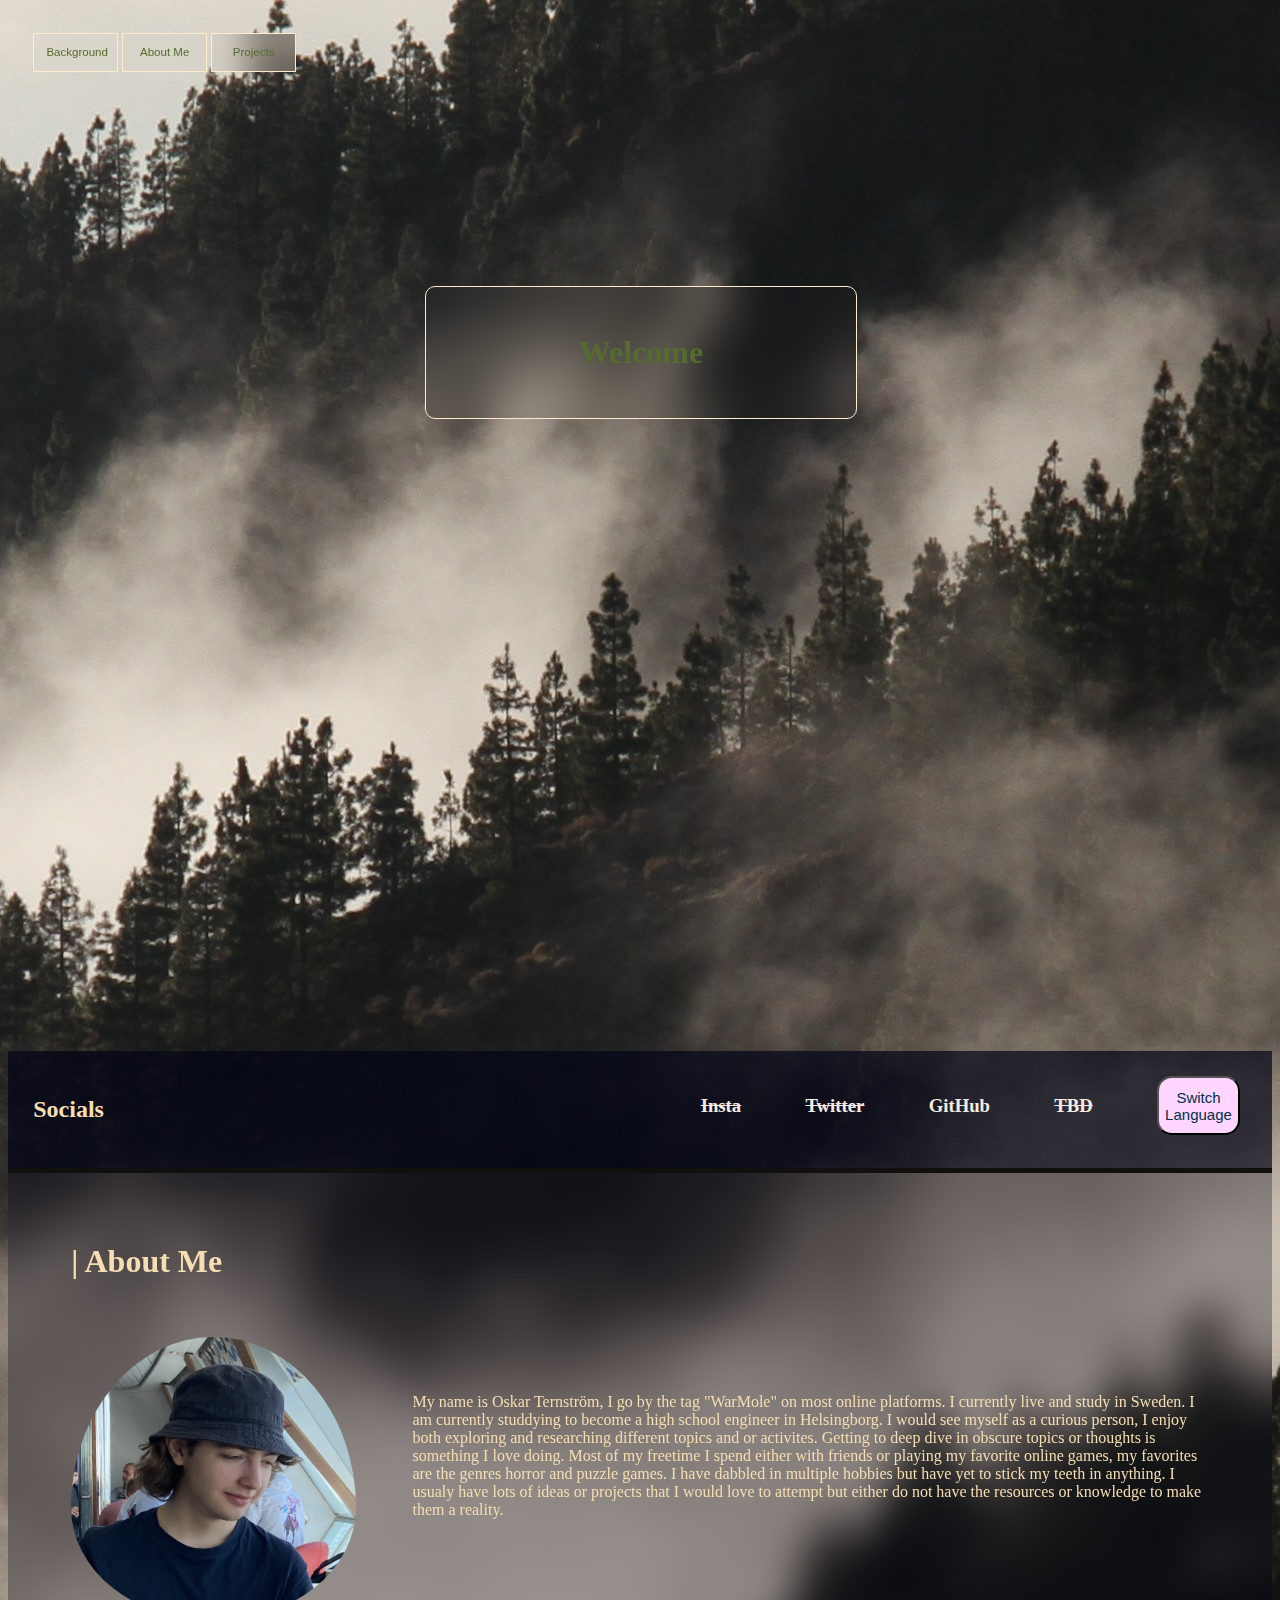
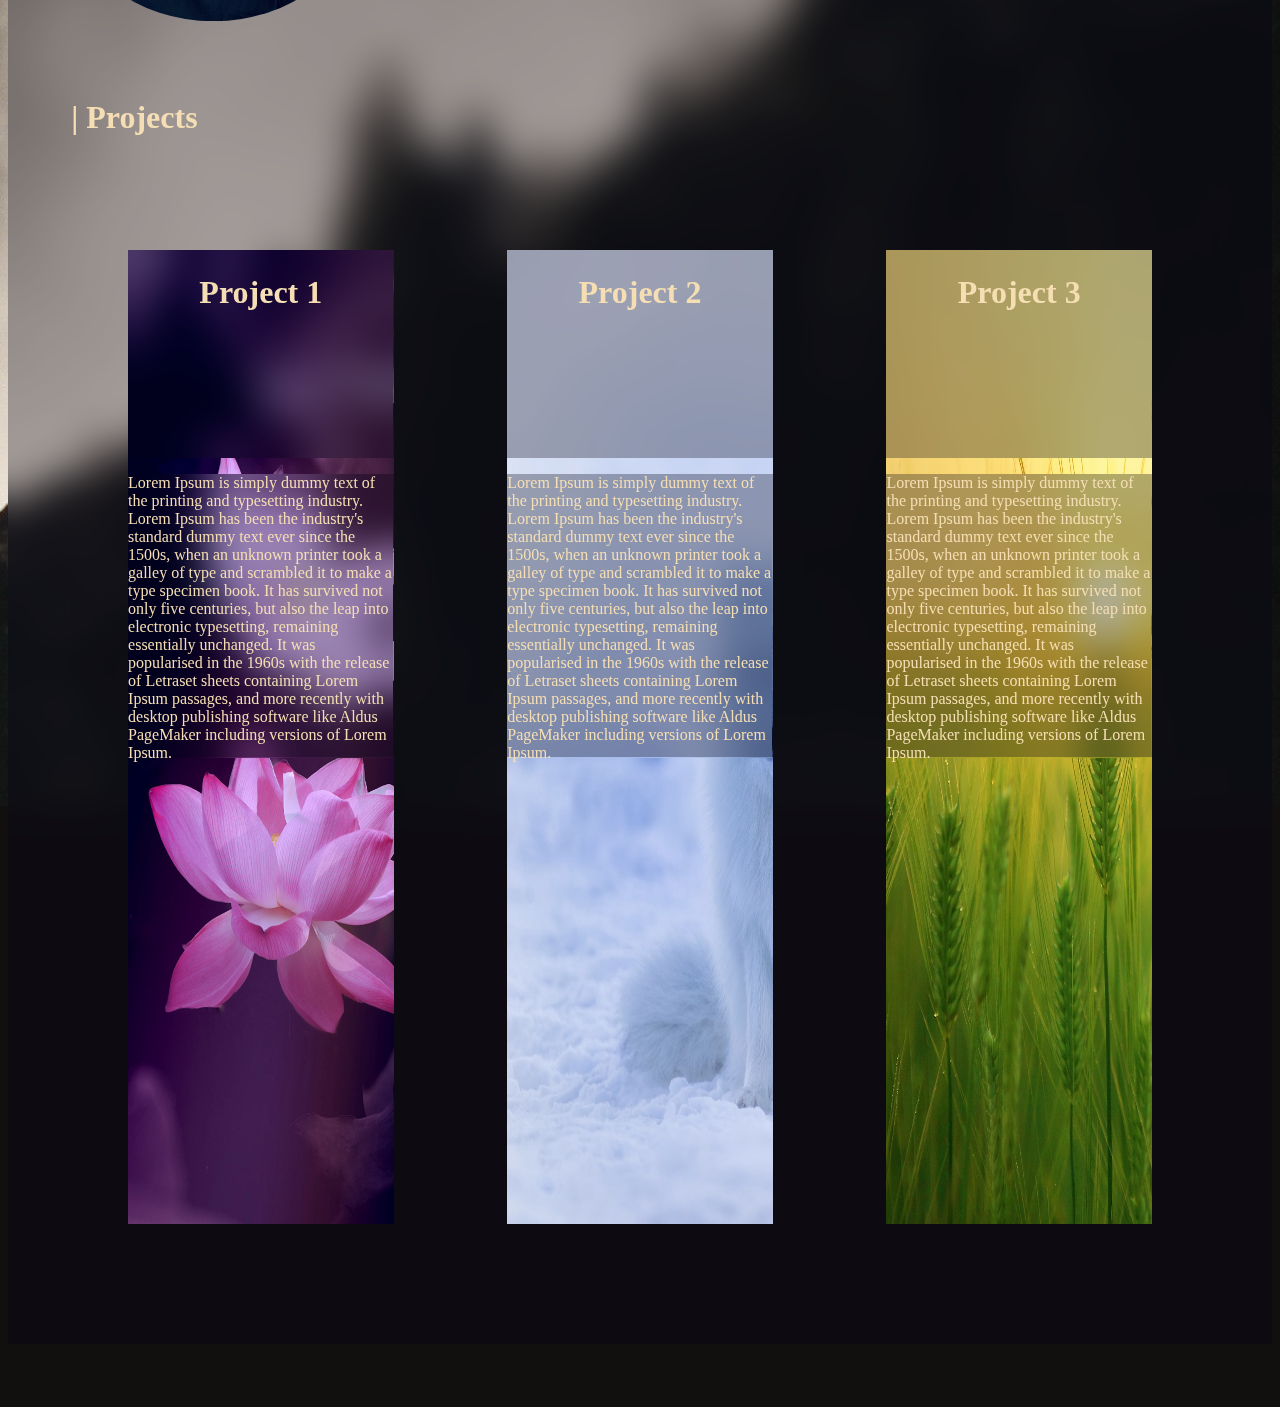
<file: index.html>
<!DOCTYPE html>
<html>
	<meta charset="utf-8">
	<head>
		<title>WarMole's HomePage</title>
		<link rel="stylesheet" type="text/css" href="indexcss.css">
	</head>

	<body>

		<div>
			<div class="background">
				<button id="backButton" class="bakButton">Background</button> 
				<button class="bakButton"><a href="#section1">About Me </a></button>
				<button class="bakButton"><a href="#section2">Projects</a> </button>
			</div>
		</div>

		<div class="box">
			<header>
				<h1 class="welcome-text" id="sign"> Welcome </h1>
			</header>
		</div>

		<div class="socials" id="section1">
			<h2 id="tag1">Socials</h2>
			<div class="socialContainer">
				<a href="" target="_blank" class="link">
					<h3><s>Insta</s></h3>
				</a>
				<a href="" target="_blank" class="link">
					<h3><s>Twitter</s></h3>
				</a>
				<a href="https://github.com/WarMolee" target="_blank" class="link">
					<h3>GitHub</h3>
				</a>
				<a href="" target="_blank" class="link">
					<h3><s>TBD</s></h3>
				</a>
				<button id="textButton" class="languageButton">Switch Language</button>
			</div>
		</div>

		<div class="infobox">
			<h1 class="flex" id="tag2">
				| About Me
			</h1>
			<div class="flex">
				<img src="img/SelfImage.jpg" alt="pictureOfMe" class="me">		
				<p class="aboutMe" id="main">
					My name is Oskar Ternström, I go by the tag "WarMole" on most online platforms. I currently live and study in Sweden. I am currently studdying to become a high school engineer in Helsingborg. I would see myself as a curious person, I enjoy both exploring and researching different topics and or activites. Getting to deep dive in obscure topics or thoughts is something I love doing. Most of my freetime I spend either with friends or playing my favorite online games, my favorites are the genres horror and puzzle games. I have dabbled in multiple hobbies but have yet to stick my teeth in anything. I usualy have lots of ideas or projects that I would love to attempt but either do not have the resources or knowledge to make them a reality.
				</p>
			</div>

			<div id="section2">
				<h1 id="tag3">
				| Projects
				</h1>
				<div class="flex">
					<div class="projectCard" id="project1">
						<div class="projectTitle">
							<h1>Project 1</h1>
						</div>
						<div class="projectInfo">
							<p>
								Lorem Ipsum is simply dummy text of the printing and typesetting industry. Lorem Ipsum has been the industry's standard dummy text ever since the 1500s, when an unknown printer took a galley of type and scrambled it to make a type specimen book. It has survived not only five centuries, but also the leap into electronic typesetting, remaining essentially unchanged. It was popularised in the 1960s with the release of Letraset sheets containing Lorem Ipsum passages, and more recently with desktop publishing software like Aldus PageMaker including versions of Lorem Ipsum.
							</p>
						</div>
					</div>
					<div class="projectCard" id="project2">
						<div class="projectTitle">
							<h1>Project 2</h1>
						</div>
						<div class="projectInfo">
							<p>
								Lorem Ipsum is simply dummy text of the printing and typesetting industry. Lorem Ipsum has been the industry's standard dummy text ever since the 1500s, when an unknown printer took a galley of type and scrambled it to make a type specimen book. It has survived not only five centuries, but also the leap into electronic typesetting, remaining essentially unchanged. It was popularised in the 1960s with the release of Letraset sheets containing Lorem Ipsum passages, and more recently with desktop publishing software like Aldus PageMaker including versions of Lorem Ipsum.
							</p>
						</div>
					</div>
					<div class="projectCard" id="project3">
						<div class="projectTitle">
							<h1>Project 3</h1>
						</div>
						<div class="projectInfo">
							<p>
								Lorem Ipsum is simply dummy text of the printing and typesetting industry. Lorem Ipsum has been the industry's standard dummy text ever since the 1500s, when an unknown printer took a galley of type and scrambled it to make a type specimen book. It has survived not only five centuries, but also the leap into electronic typesetting, remaining essentially unchanged. It was popularised in the 1960s with the release of Letraset sheets containing Lorem Ipsum passages, and more recently with desktop publishing software like Aldus PageMaker including versions of Lorem Ipsum.
							</p>
						</div>
					</div>
				</div>
			</div>

		</div>
		<script src="indexjava.js"></script>
	</body>
</html>
</file>
<file: indexcss.css>
body {
	background-image: url('img/fog2.jpg');
	background-repeat: no-repeat;
	background-color: #120F0F;
	background-position:top; 
	transition: background-image 0.5s ;
}
a{
		text-decoration: none;
		color: darkolivegreen;
}


/* Allows objects to be placed next to eachother, instead of being put below eachother.*/
.flex{
	display: flex;
	margin-top:5%
}


.background {
	width: 96%;
	height: 2%;
	padding: 2%;
}

.bakButton{
	width: 7%;
	height: 2%;
	font-size: 0.9vw;
	border-radius: 1%;
	padding: 1%;
	overflow: hidden;

	background-color: transparent;
	color: darkolivegreen;
	border: 1px solid blanchedalmond;
	backdrop-filter: blur(20px);

	cursor: pointer;
	transition: transform 0.5s ease-out;
	transition: background-color 0.3s, color;
}

.bakbutton:hover{
	background-color: #c8b6ff;

}

/* Class for the welcome box on the welcomepage*/
.box {
	text-align: center;
	width:30%;
	height: 20%;
	border: 1px solid blanchedalmond;
	border-radius: 10px;
	padding: 2%;

	margin-left: 33%;
	margin-right:33%;
	margin-top: 15%;
	margin-bottom: 50%;

	backdrop-filter: blur(20px);
}

.welcome-text {	
	color: darkolivegreen;
}
/* Class for the box housing social links and translation button */
.socials {
	background-color:rgba(3, 4, 23, 0.7);
	width: 100%;
	min-width: 1000px;
	height: 15%;
	padding-top: 2%;
	padding-bottom: 2%;
	display: flex;
	color: wheat;
}

.socials h2 {
	margin-left: 2%;
}


/*Class for the social links div */
.socialContainer{
	height: 15%;
	width: 70%;
	display:flex;
	justify-content: right;
	margin-left: 50%;
}

.link {
	color: #f5ebe0 ;
	text-decoration: none;
	transition: background-color 0.3s, color 0.3s;
	position: relative;

	margin-left: 6%;
	margin-right: 6%;
	float: right;
	justify-content: right;
}

.link:hover{
	color: #f4a261 ;
}

.link::after {
  content: '';
  position: absolute;
  width: 100%;
  height: 5px;
  bottom:10px;
  transform: scaleX(0);
  background: #2a9d8f ;
  transform-origin: bottom right;
  transition: transform 0.5s ease-out;
  }

  .link:hover::after {
  transform: scaleX(1);
  transform-origin: bottom left;
}

.languageButton{
	background-color: #ffd6ff;
	color: #003049;
	margin-left: 6%;
	margin-right: 6%;
	float: right;
	justify-content: right;

	cursor: pointer;
	transition: transform 0.5s ease-out;
	border-radius: 15px;
	transition: background-color 0.3s, color 0.3s;
	font-size: 15px;
}

.languageButton:hover{
	background-color: #c8b6ff;

}

/* Class for the short summary about me on the welcome page*/
.infobox {
	width:90%;
	height: 80%;
	border: 5px solid #120F0F;
	border-style: hidden;
	border-top-style: solid;

	padding-top: 1%;
	padding-left: 5%;
	padding-right: 5%;
	padding-bottom: 5%;
	margin-bottom: 5%;

	backdrop-filter: blur(20px);

	color: wheat;
	background-color:rgba(3, 4, 23, 0.3);
}

.aboutMe {
	float: right;
	margin-top: 5%;
	margin-left: 5%;
}

.me{
	width: 25%;
	height: 25%;
	max-height: 300px;
	max-width: 300px;
	border-radius: 50%;
	padding-bottom: 5%;
}

.projectCard{
	width: 25%;
	padding-bottom: 50%;
	margin: 5%;
	background-color: powderblue;
	color: black;
}
#project1{
	background-image: url('img/lotus.jpg');
	background-position:center center;
	background-size: 200% 100%;
}
#project2{
	background-image: url('img/fox.jpg');
	background-position:top 50%;
	background-size: 300% 100%;
}
#project3{
	background-image: url('img/field.jpg');
	background-position:top left;
	background-size: 300% 100%;
}
.projectTitle{
	width: 100%;
	height: 50%;

	padding-top: 1%;
	padding-bottom: 1%;

	text-align: center;
	backdrop-filter: blur(20px);

	color: wheat;
	background-color:rgba(3, 4, 23, 0.3);
}
.projectInfo{
	width: 100%;
	height: 70%;

	
	backdrop-filter: blur(20px);

	color: wheat;
	background-color:rgba(3, 4, 23, 0.3);
}
</file>
